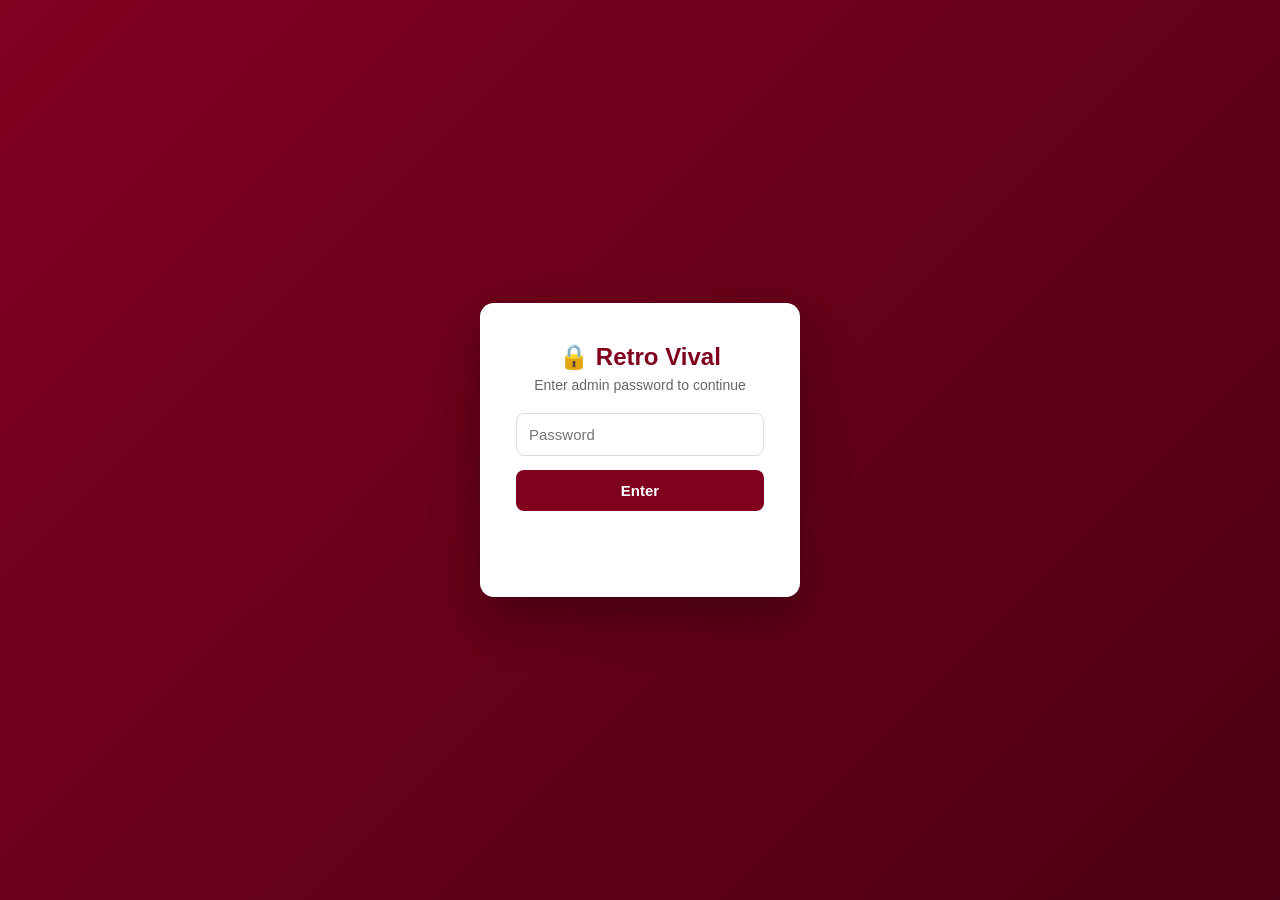
<file: index.html>
<!DOCTYPE html>
<html lang="en">
<head>
<meta charset="UTF-8">
<meta name="viewport" content="width=device-width, initial-scale=1.0">
<title>Retro Vival Portal</title>
<link rel="stylesheet" href="style.css">
</head>
<body>

  <!-- PASSWORD GATE -->
  <div id="gate" class="gate">
    <div class="gate-box">
      <h1>🔒 Retro Vival</h1>
      <p>Enter admin password to continue</p>
      <input type="password" id="passwordInput" placeholder="Password" autocomplete="off">
      <button id="unlockBtn">Enter</button>
      <p id="gateError" class="error"></p>
    </div>
  </div>

  <!-- MAIN APP (hidden until unlocked) -->
  <div id="app" class="app hidden">

    <header class="topbar">
      <div class="brand">💊 Retro Vival</div>
      <nav class="nav">
        <button class="nav-btn active" data-view="invoices">Individual Invoice Links</button>
        <button class="nav-btn" data-view="admin">Admin Dashboard</button>
        <button class="nav-btn" data-view="forms">Forms</button>
        <button class="nav-btn" data-view="orders">Order Management</button>
      </nav>
      <button id="lockBtn" class="lock-btn" title="Lock portal">🔒 Lock</button>
    </header>

    <main class="content">

      <!-- INVOICES VIEW -->
      <section id="view-invoices" class="view active">
        <div class="split">
          <aside class="invoice-list" id="invoiceList"></aside>
          <div class="preview-pane">
            <div id="invoicePlaceholder" class="placeholder">
              👈 Select an invoice from the list to preview it here
            </div>
            <div id="invoiceFrames"></div>
          </div>
        </div>
      </section>

      <!-- FORMS VIEW -->
      <section id="view-forms" class="view">
        <iframe id="formsFrame" class="frame"></iframe>
      </section>

      <!-- ADMIN / ORDERS: these just open new tabs, no content view needed -->

    </main>
  </div>

  <script src="config.js"></script>
  <script src="app.js"></script>
</body>
</html>
</file>
<file: style.css>
* { box-sizing: border-box; margin: 0; padding: 0; }

body {
  font-family: -apple-system, "Segoe UI", Roboto, Arial, sans-serif;
  background: #f5f3f4;
  color: #2b2b2b;
  height: 100vh;
  overflow: hidden;
}

.hidden { display: none !important; }

/* ---------- PASSWORD GATE ---------- */
.gate {
  position: fixed;
  inset: 0;
  background: linear-gradient(135deg, #800020, #4d0013);
  display: flex;
  align-items: center;
  justify-content: center;
  z-index: 100;
}
.gate-box {
  background: #fff;
  padding: 40px 36px;
  border-radius: 14px;
  text-align: center;
  width: 320px;
  box-shadow: 0 20px 50px rgba(0,0,0,0.3);
}
.gate-box h1 { color: #800020; margin-bottom: 6px; font-size: 24px; }
.gate-box p { color: #666; margin-bottom: 20px; font-size: 14px; }
.gate-box input {
  width: 100%;
  padding: 12px;
  border: 1px solid #ddd;
  border-radius: 8px;
  font-size: 15px;
  margin-bottom: 14px;
}
.gate-box button {
  width: 100%;
  padding: 12px;
  background: #800020;
  color: #fff;
  border: none;
  border-radius: 8px;
  font-size: 15px;
  font-weight: 600;
  cursor: pointer;
}
.gate-box button:hover { background: #660019; }
.error { color: #c0392b; font-size: 13px; margin-top: 10px; min-height: 16px; }

/* ---------- APP SHELL ---------- */
.app { height: 100vh; display: flex; flex-direction: column; }

.topbar {
  background: #800020;
  color: #fff;
  display: flex;
  align-items: center;
  padding: 0 20px;
  height: 60px;
  flex-shrink: 0;
  gap: 20px;
}
.brand { font-weight: 700; font-size: 18px; white-space: nowrap; }

.nav { display: flex; gap: 6px; flex: 1; overflow-x: auto; }
.nav-btn {
  background: transparent;
  border: 1px solid rgba(255,255,255,0.3);
  color: #fff;
  padding: 9px 16px;
  border-radius: 8px;
  font-size: 14px;
  cursor: pointer;
  white-space: nowrap;
}
.nav-btn:hover { background: rgba(255,255,255,0.12); }
.nav-btn.active { background: #fff; color: #800020; font-weight: 600; border-color: #fff; }

.lock-btn {
  background: rgba(255,255,255,0.15);
  border: none;
  color: #fff;
  padding: 8px 14px;
  border-radius: 8px;
  cursor: pointer;
  font-size: 13px;
  white-space: nowrap;
}
.lock-btn:hover { background: rgba(255,255,255,0.25); }

/* ---------- CONTENT ---------- */
.content { flex: 1; overflow: hidden; position: relative; }

.view { display: none; height: 100%; }
.view.active { display: block; }

/* Invoices split view */
.split { display: flex; height: 100%; }
.invoice-list {
  width: 260px;
  background: #fff;
  border-right: 1px solid #e5e5e5;
  overflow-y: auto;
  padding: 10px;
}
.invoice-item {
  display: block;
  width: 100%;
  text-align: left;
  padding: 10px 12px;
  border: none;
  background: none;
  border-radius: 8px;
  cursor: pointer;
  font-size: 14px;
  color: #333;
  margin-bottom: 4px;
}
.invoice-item:hover { background: #fdeef2; }
.invoice-item.active { background: #800020; color: #fff; font-weight: 600; }

.preview-pane { flex: 1; position: relative; background: #fafafa; }
.placeholder {
  height: 100%;
  display: flex;
  align-items: center;
  justify-content: center;
  color: #999;
  font-size: 15px;
  text-align: center;
  padding: 20px;
}

.frame {
  width: 100%;
  height: 100%;
  border: none;
  position: absolute;
  top: 0;
  left: 0;
}

/* ---------- SETTINGS / MANAGE LINKS ---------- */
.settings-wrap {
  max-width: 700px;
  margin: 0 auto;
  padding: 30px 24px 60px;
  overflow-y: auto;
  height: 100%;
}
.settings-wrap h2 { color: #800020; margin-bottom: 6px; }
.settings-wrap h3 { color: #800020; margin: 26px 0 10px; font-size: 16px; }
.settings-note {
  background: #fff3f7;
  border: 1px solid #f0c6d6;
  padding: 10px 14px;
  border-radius: 8px;
  font-size: 13px;
  color: #6b0026;
  margin-bottom: 20px;
}
.settings-note code { background: #fff; padding: 1px 5px; border-radius: 4px; }

.settings-wrap label {
  display: block;
  font-size: 13px;
  font-weight: 600;
  color: #444;
  margin: 14px 0 5px;
}
.settings-wrap input[type="text"] {
  width: 100%;
  padding: 10px 12px;
  border: 1px solid #ddd;
  border-radius: 8px;
  font-size: 14px;
}

.invoice-edit-row {
  display: flex;
  gap: 8px;
  margin-bottom: 8px;
  align-items: center;
}
.invoice-edit-row input.name-input { flex: 0 0 220px; }
.invoice-edit-row input.url-input { flex: 1; }
.invoice-edit-row input[type="text"] {
  padding: 9px 10px;
  border: 1px solid #ddd;
  border-radius: 6px;
  font-size: 13px;
}
.remove-row-btn {
  background: #fdeef0;
  color: #c0392b;
  border: none;
  border-radius: 6px;
  width: 32px;
  height: 32px;
  cursor: pointer;
  font-size: 14px;
  flex-shrink: 0;
}
.remove-row-btn:hover { background: #f8d0d5; }

.secondary-btn {
  background: #f1f1f1;
  border: 1px solid #ddd;
  padding: 8px 14px;
  border-radius: 8px;
  cursor: pointer;
  font-size: 13px;
  margin-top: 4px;
}
.secondary-btn:hover { background: #e8e8e8; }

.settings-actions {
  margin-top: 26px;
  display: flex;
  gap: 12px;
}
.save-btn {
  background: #800020;
  color: #fff;
  border: none;
  padding: 12px 22px;
  border-radius: 8px;
  font-weight: 600;
  cursor: pointer;
  font-size: 14px;
}
.save-btn:hover { background: #660019; }
.reset-btn {
  background: transparent;
  color: #666;
  border: 1px solid #ccc;
  padding: 12px 18px;
  border-radius: 8px;
  cursor: pointer;
  font-size: 14px;
}
.reset-btn:hover { background: #f5f5f5; }

.save-msg { margin-top: 14px; font-size: 13px; color: #1a7a3c; font-weight: 600; }

/* ============================================================
   RESPONSIVE — MEDIUM (tablets, ≤768px)
   ============================================================ */
@media (max-width: 768px) {
  .topbar {
    padding: 0 14px;
    gap: 12px;
    height: 54px;
  }
  .brand { font-size: 16px; }
  .nav-btn { padding: 8px 12px; font-size: 13px; }
  .lock-btn { padding: 7px 10px; font-size: 12px; }

  .gate-box { width: 90%; max-width: 320px; padding: 32px 24px; }

  /* Invoice list becomes a horizontal scroll strip above the preview
     instead of a fixed-width sidebar, so the preview pane keeps room */
  .split { flex-direction: column; }
  .invoice-list {
    width: 100%;
    max-height: 140px;
    border-right: none;
    border-bottom: 1px solid #e5e5e5;
    display: flex;
    flex-wrap: nowrap;
    overflow-x: auto;
    overflow-y: hidden;
  }
  .invoice-item {
    width: auto;
    white-space: nowrap;
    margin-bottom: 0;
    margin-right: 6px;
  }

  .settings-wrap { padding: 20px 16px 50px; }

  .invoice-edit-row { flex-wrap: wrap; }
  .invoice-edit-row input.name-input { flex: 1 1 100%; }
  .invoice-edit-row input.url-input { flex: 1 1 100%; }
}

/* ============================================================
   RESPONSIVE — SMALL (phones, ≤480px)
   ============================================================ */
@media (max-width: 480px) {
  .topbar {
    flex-wrap: wrap;
    height: auto;
    padding: 10px 12px;
  }
  .brand { flex: 1 1 auto; }
  .nav {
    order: 3;
    width: 100%;
    margin-top: 8px;
  }
  .lock-btn { order: 2; }

  .gate-box { padding: 28px 20px; }
  .gate-box h1 { font-size: 20px; }

  .invoice-list { max-height: 110px; padding: 8px; }
  .invoice-item { font-size: 13px; padding: 8px 10px; }

  .settings-wrap h2 { font-size: 20px; }
  .settings-wrap { padding: 16px 12px 40px; }

  .settings-actions { flex-direction: column; }
  .save-btn, .reset-btn { width: 100%; }
}
</file>
